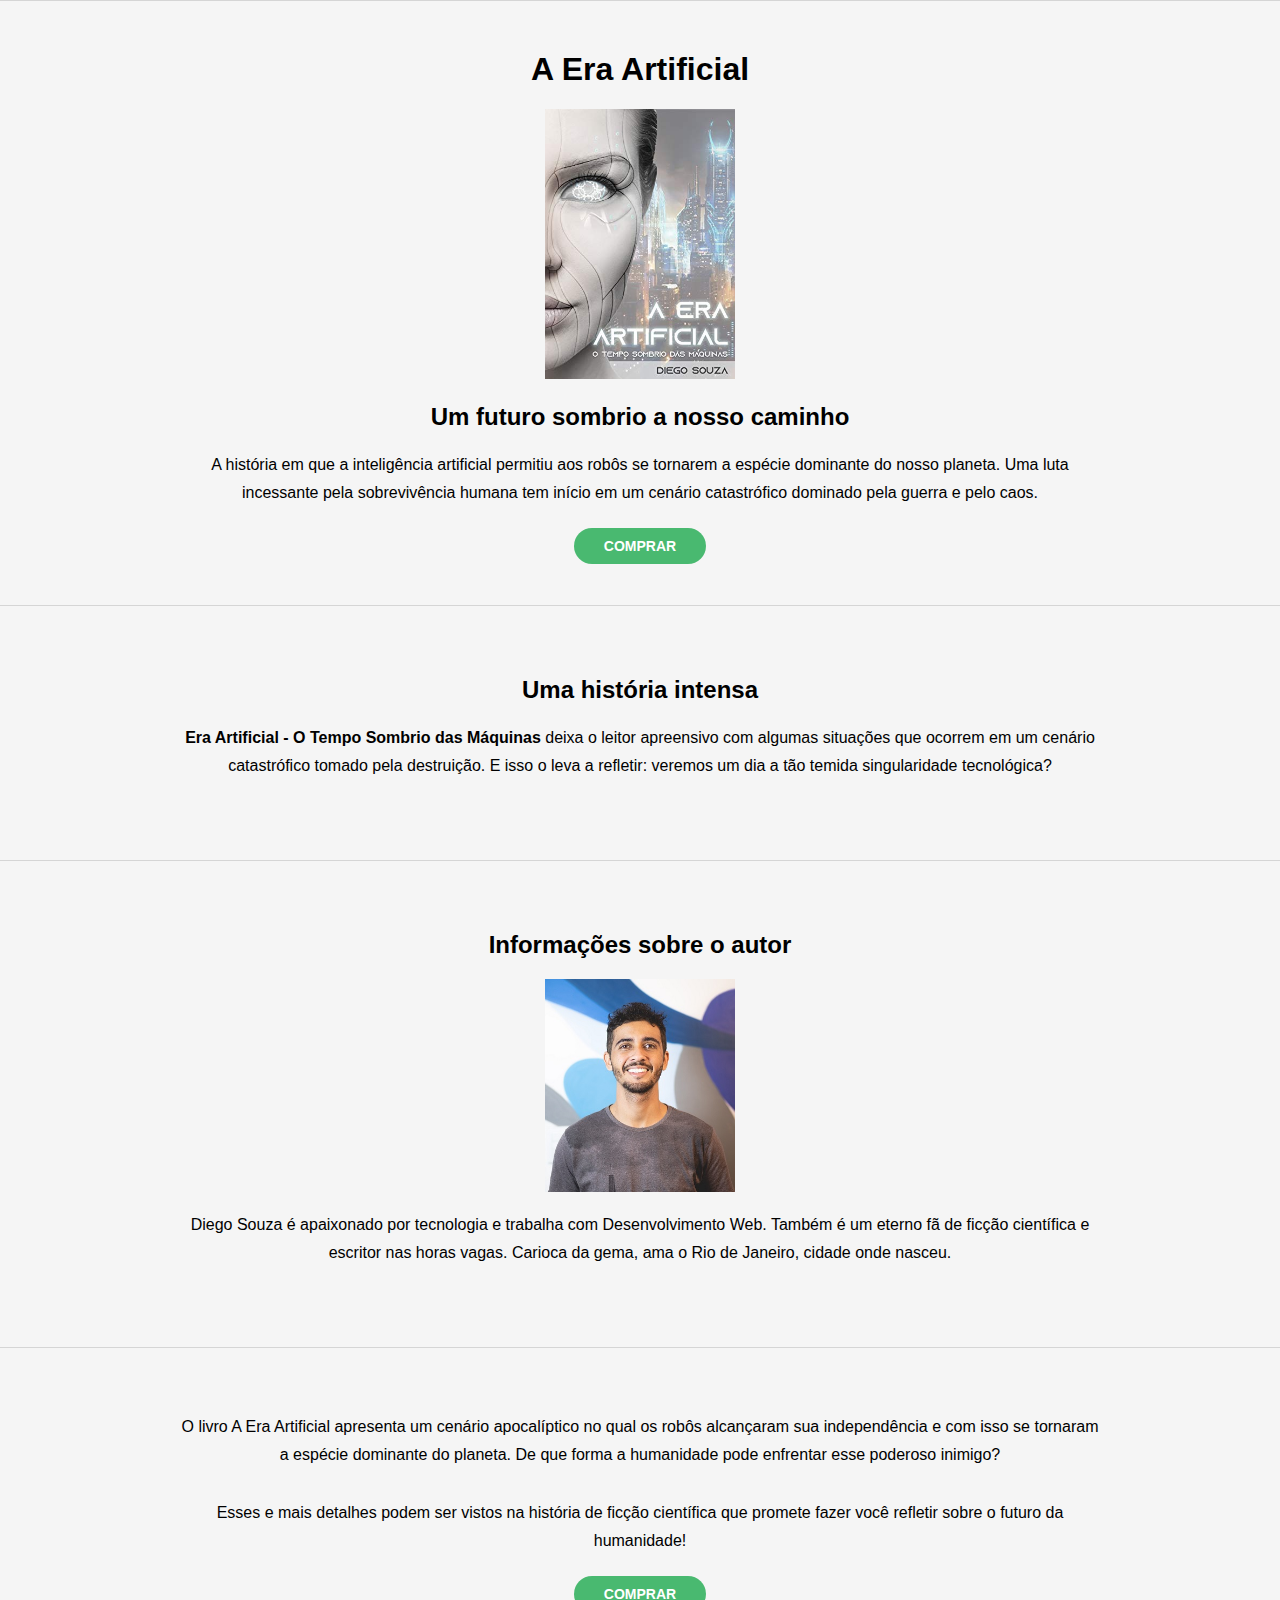
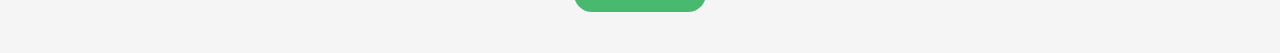
<file: a-era-artificial/index.html>
<!DOCTYPE html>
<html lang="en">
<head>
    <meta charset="UTF-8">
    <meta name="description" content="A guerra entre homens e robôs que mudou drasticamente a vida na Terra">
    <meta name="viewport" content="width=device-width, initial-scale=1.0">
    <link rel="stylesheet" href="css/style.css">
    <title>A era artificial</title>
</head>
<body>
    <div>
        <h1>A Era Artificial</h1>
        <img src="/a-era-artificial/img/capa-livro.jpg">
        <h2>Um futuro sombrio a nosso caminho</h2>
        
        <p>A história em que a inteligência artificial permitiu aos robôs se tornarem a espécie dominante do nosso planeta. Uma luta incessante pela sobrevivência humana tem início em um cenário catastrófico dominado pela guerra e pelo caos.</p> 
        <a href="https://amzn.to/3bXy1g9 ">COMPRAR</a>
    </div>

    <div>
        <h2>Uma história intensa</h2>
        <p><span>Era Artificial - O Tempo Sombrio das Máquinas</span> deixa o leitor apreensivo com algumas situações que ocorrem em um cenário catastrófico tomado pela destruição. E isso o leva a refletir: veremos um dia a tão temida singularidade tecnológica?</p>
    </div>

    <div>
        <h2>Informações sobre o autor</h2>
        <img class="img-2" src="img/autor.jpg">
        <p>Diego Souza é apaixonado por tecnologia e trabalha com Desenvolvimento Web. Também é um eterno fã de ficção científica e escritor nas horas vagas. Carioca da gema, ama o Rio de Janeiro, cidade onde nasceu.</p>
    </div>

    <div>
        <p>O livro A Era Artificial apresenta um cenário apocalíptico no qual os robôs alcançaram sua independência e com isso se tornaram a espécie dominante do planeta. De que forma a humanidade pode enfrentar esse poderoso inimigo?</p>

        <p>Esses e mais detalhes podem ser vistos na história de ficção científica que promete fazer você refletir sobre o futuro da humanidade!</p>

        <a href="https://amzn.to/3bXy1g9">COMPRAR</a>

    </div>
</body>
</html>
</file>
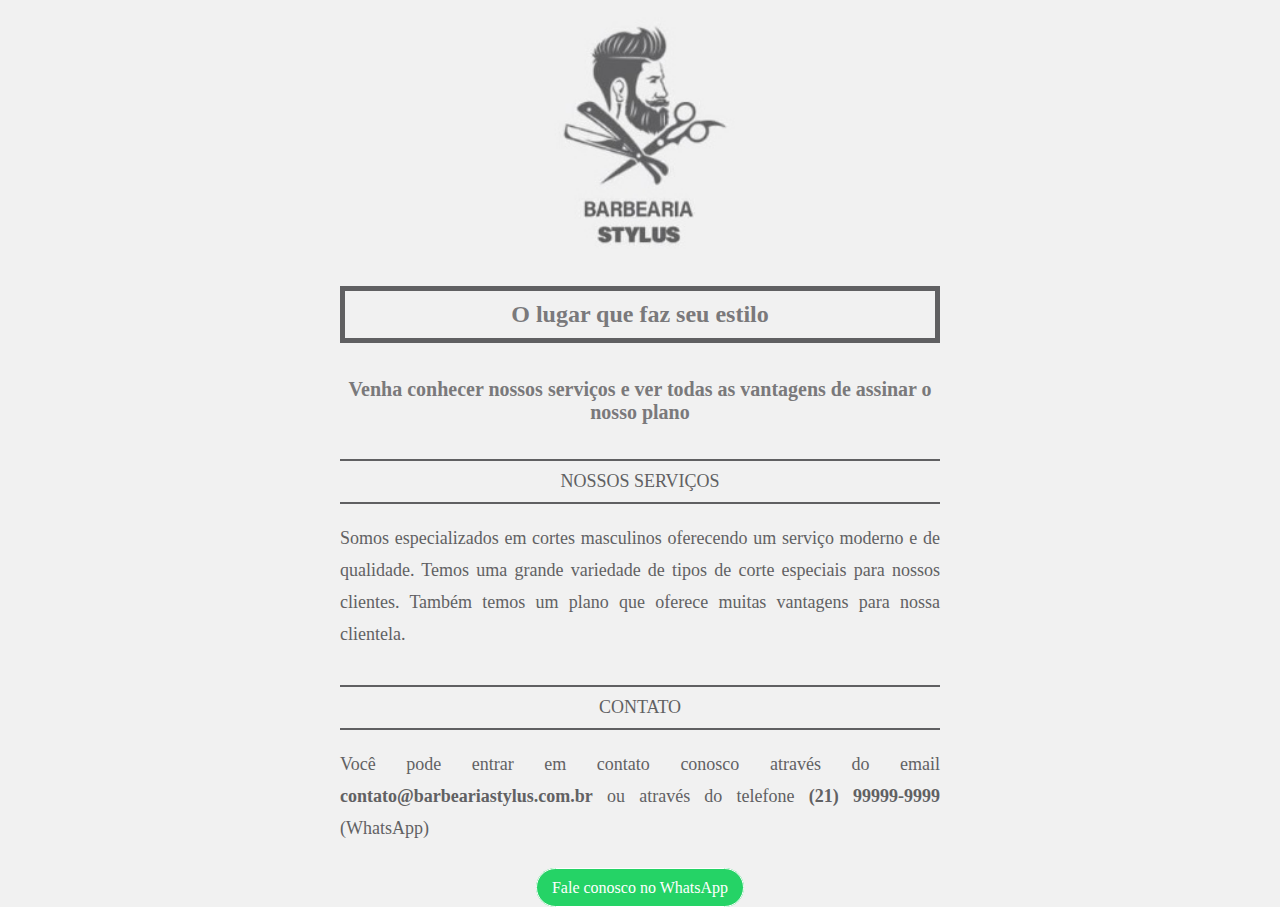
<file: barbearia-stylus/index.html>
<!DOCTYPE html>
<html lang="pt-BR">
<head>
    <meta charset="UTF-8">
    <title>Barbearia Stylus</title>
    <link rel="stylesheet" href="style.css">
</head>
<body>
    <div>
        <img src="img/logotipo.jpg">
        <h1>O lugar que faz seu estilo</h1>
        
        <h2>Venha conhecer nossos serviços e ver todas as vantagens de assinar o nosso plano</h2>
    </div>
    <div>
        <h3>NOSSOS SERVIÇOS</h3>
        <p>Somos especializados em cortes masculinos oferecendo um serviço moderno e de qualidade. Temos uma grande variedade de tipos de corte especiais para nossos clientes. Também temos um plano que oferece muitas vantagens para nossa clientela.</p>
    </div>
    <div>
        <h3>CONTATO</h3>
        <p> Você pode entrar em contato conosco através do email <span>contato@barbeariastylus.com.br</span> ou através do telefone <span>(21) 99999-9999</span> (WhatsApp)</p>
        
        <a href="https://api.whatsapp.com/send?phone=999999999&text=Send20%a20%quote">Fale conosco no WhatsApp</a>
    </div>
</body>
</html>
</file>
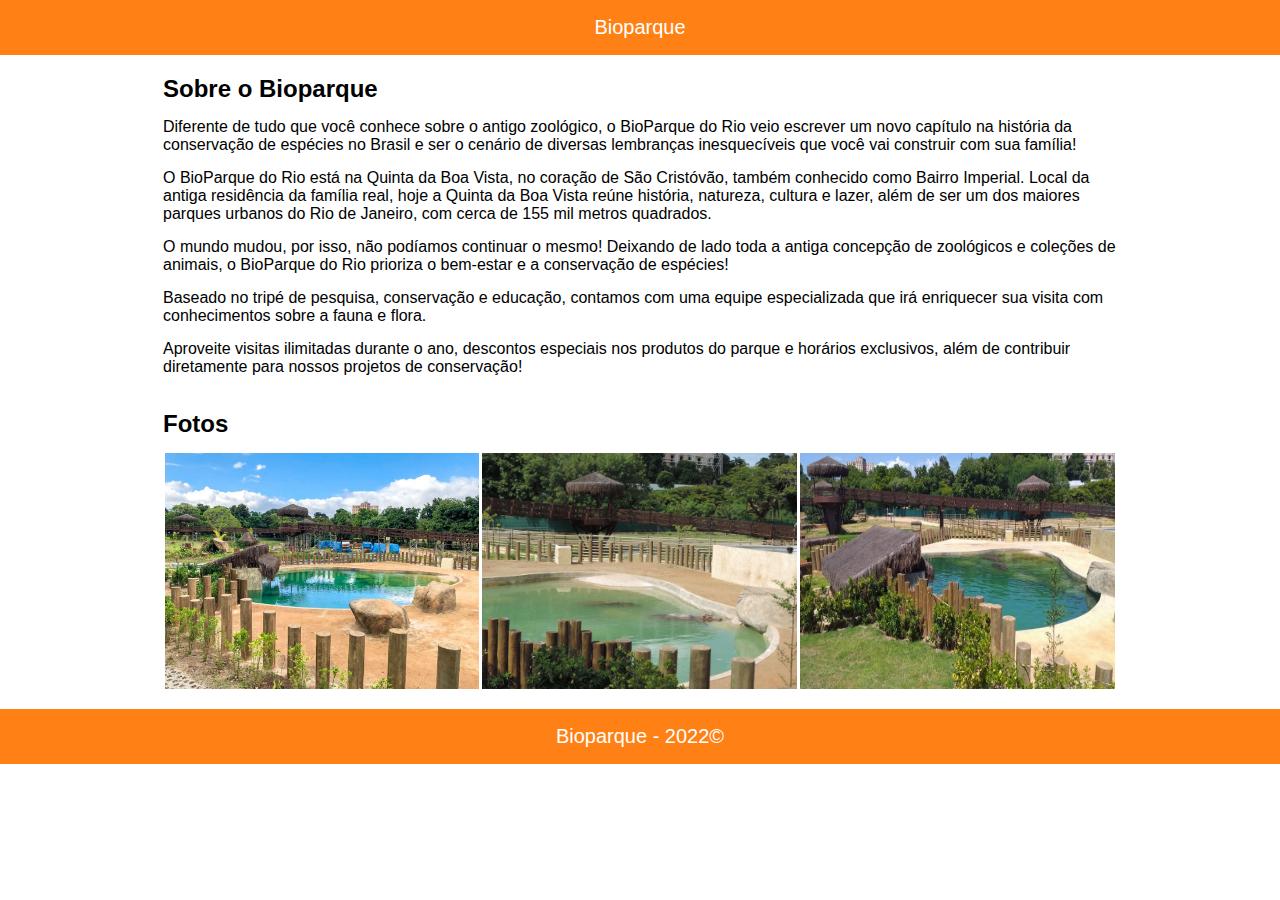
<file: bioparque/index.html>
<!DOCTYPE html>
<html lang="pt-BR">
<head>
    <meta charset="UTF-8">
    <meta name="viewport" content="width=device-width, initial-scale=1.0">
    <title>Bioparque</title>
    <link rel="stylesheet" href="css/estilo.css">
</head>
<body>
    <div class="topo">
        <span>Bioparque</span>
    </div>
    <div class="limita-largura">
        <div class="area apresentacao">
            
            <h2>Sobre o Bioparque</h2>

            <p>
                Diferente de tudo que você conhece sobre o antigo zoológico, o BioParque do Rio veio escrever um novo capítulo na história da conservação de espécies no Brasil e ser o cenário de diversas lembranças inesquecíveis que você vai construir com sua família!
            </p>

            <p>
                O BioParque do Rio está na Quinta da Boa Vista, no coração de São Cristóvão, também conhecido como Bairro Imperial. Local da antiga residência da família real, hoje a Quinta da Boa Vista reúne história, natureza, cultura e lazer, além de ser um dos maiores parques urbanos do Rio de Janeiro, com cerca de 155 mil metros quadrados.
            </p>

            <p>
                O mundo mudou, por isso, não podíamos continuar o mesmo! Deixando de lado toda a antiga concepção de zoológicos e coleções de animais, o BioParque do Rio prioriza o bem-estar e a conservação de espécies!
            </p>

            <p>
                Baseado no tripé de pesquisa, conservação e educação, contamos com uma equipe especializada que irá enriquecer sua visita com conhecimentos sobre a fauna e flora.
            </p>

            <p>
                Aproveite visitas ilimitadas durante o ano, descontos especiais nos produtos do parque e horários exclusivos, além de contribuir diretamente para nossos projetos de conservação!
            </p>

            <p>
                Você conhece os Animáximos? Eva e seus cinco amigos: Jack, Beca, Leo, Tom e Cati embarcam em aventuras radicais contra os vilões do meio ambiente em conteúdos que prometem muita diversão e aprendizado para a turminha.
            </p>

            <p>
                Bem-vindo a um novo conceito de zoológico. Diferente de tudo que você conhece sobre o antigo zoológico, o BioParque do Rio veio escrever um novo capítulo na história da conservação de espécies no Brasil e ser o cenário de diversas lembranças inesquecíveis que você vai construir com sua família!
            </p>
        </div>
        <div class="area galeria">
            <h2>Fotos</h2>
            
            <div class="area-tres-imagens">
                <img src="img/1.jpg">
                <img src="img/2.jpg">
                <img src="img/3.jpg">
                <img src="img/4.jpg">
                <img src="img/5.jpg">
            </div>
        </div>
    </div>
    <div class="rodape">
        <p>Bioparque - 2022&copy;</p>
    </div>
</body>
</html>
</file>
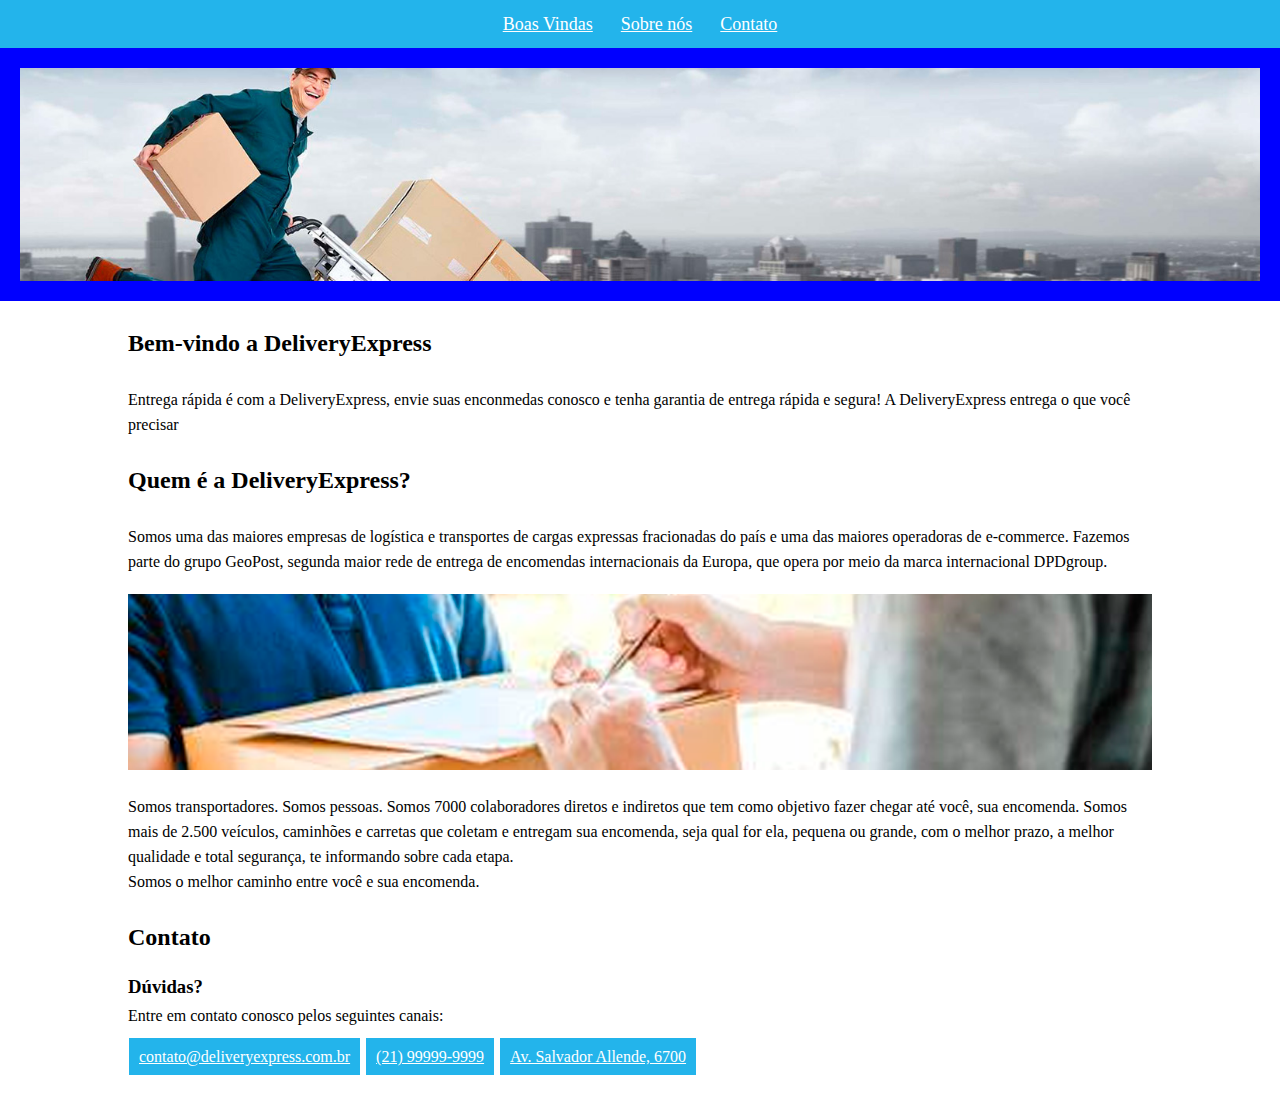
<file: delivery-express/index.html>
<!DOCTYPE html>
<html lang="pt-BR">
<head>
    <meta charset="UTF-8">
    <meta name="viewport" content="width=device-width, initial-scale=1.0">
    <title>Document</title>
    <link rel="stylesheet" href="style/style.css">
</head>
<body>
    <header class="topo">
        <ul class="links">
            <li><a href="#boasvindas">Boas Vindas</a></li>
            <li><a href="#sobre">Sobre nós</a></li>
            <li><a href="#contato">Contato</a></li>
        </ul>
    </header> 
    <img src="assets/home.jpg" class="imagem-topo"> 
    <main class="conteudo">
        <div class="area" id="boasvindas">
            <h2>Bem-vindo a DeliveryExpress</h2>
            <p>Entrega rápida é com a DeliveryExpress, envie suas enconmedas conosco e tenha garantia de entrega rápida e segura! A DeliveryExpress entrega o que você precisar</p>
        </div>
        <div class="area" id="sobre">
            <h2>Quem é a DeliveryExpress?</h2>
            <p>Somos uma das maiores empresas de logística e transportes de cargas expressas fracionadas do país e uma das maiores operadoras de e-commerce. Fazemos parte do grupo GeoPost, segunda maior rede de entrega de encomendas internacionais da Europa, que opera por meio da marca internacional DPDgroup.</p>
            <img src="assets/1.png" class="imagem-sobre" alt="">
            <p>Somos transportadores. Somos pessoas. Somos 7000 colaboradores diretos e indiretos que tem como objetivo fazer chegar até você, sua encomenda. Somos mais de 2.500 veículos, caminhões e carretas que coletam e entregam sua encomenda, seja qual for ela, pequena ou grande, com o melhor prazo, a melhor qualidade e total segurança, te informando sobre cada etapa.<br> Somos o melhor caminho entre você e sua encomenda.</p>
        </div>
        <div class="area" id="contato">
            <h2>Contato</h2>
            <h3>Dúvidas?</h3>
            <p>Entre em contato conosco pelos seguintes canais:</p>
            <ul>
                <li>
                    <a href="mailto: contato@deliveryexpress.com.br">contato@deliveryexpress.com.br</a>
                </li>
                <li>
                    <a href="tel:+5521999999999">(21) 99999-9999</a>
                </li>
                <li>
                    <a href="https://www.google.com/maps/place/Transcommerce+%2FJadLog+servi%C3%A7o+de+entregas+r%C3%A1pidas/@-22.8914995,-43.6054397,11z/data=!4m9!1m2!2m1!1sjadlog!3m5!1s0x9bdce63e40dcd9:0x52cd0b9ce71973a2!8m2!3d-23.0053998!4d-43.4365075!15sCgZqYWRsb2ciA4gBAVoIIgZqYWRsb2eSAR10cmFuc3BvcnRhdGlvbl9lc2NvcnRfc2VydmljZQ">Av. Salvador Allende, 6700</a>
                </li>
            </ul>
        </div>
    </main>
</body>
</html>
</file>
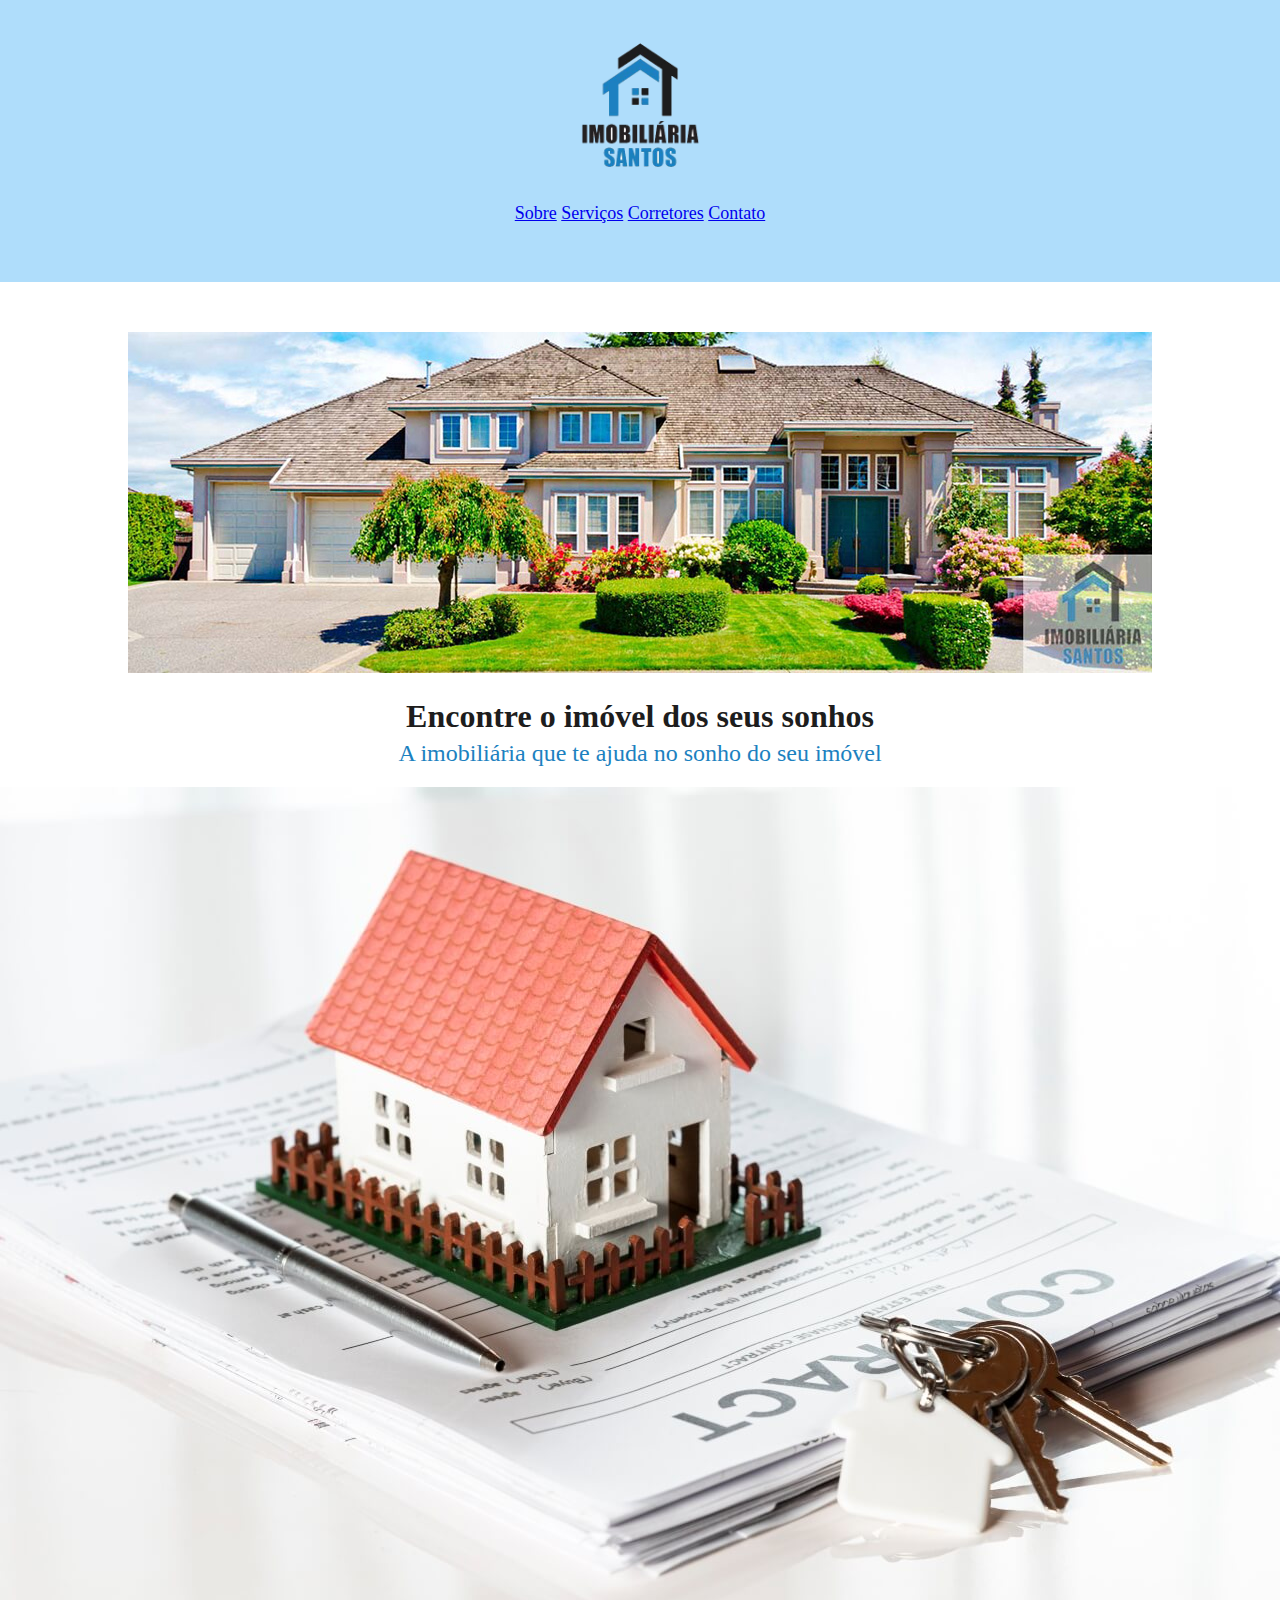
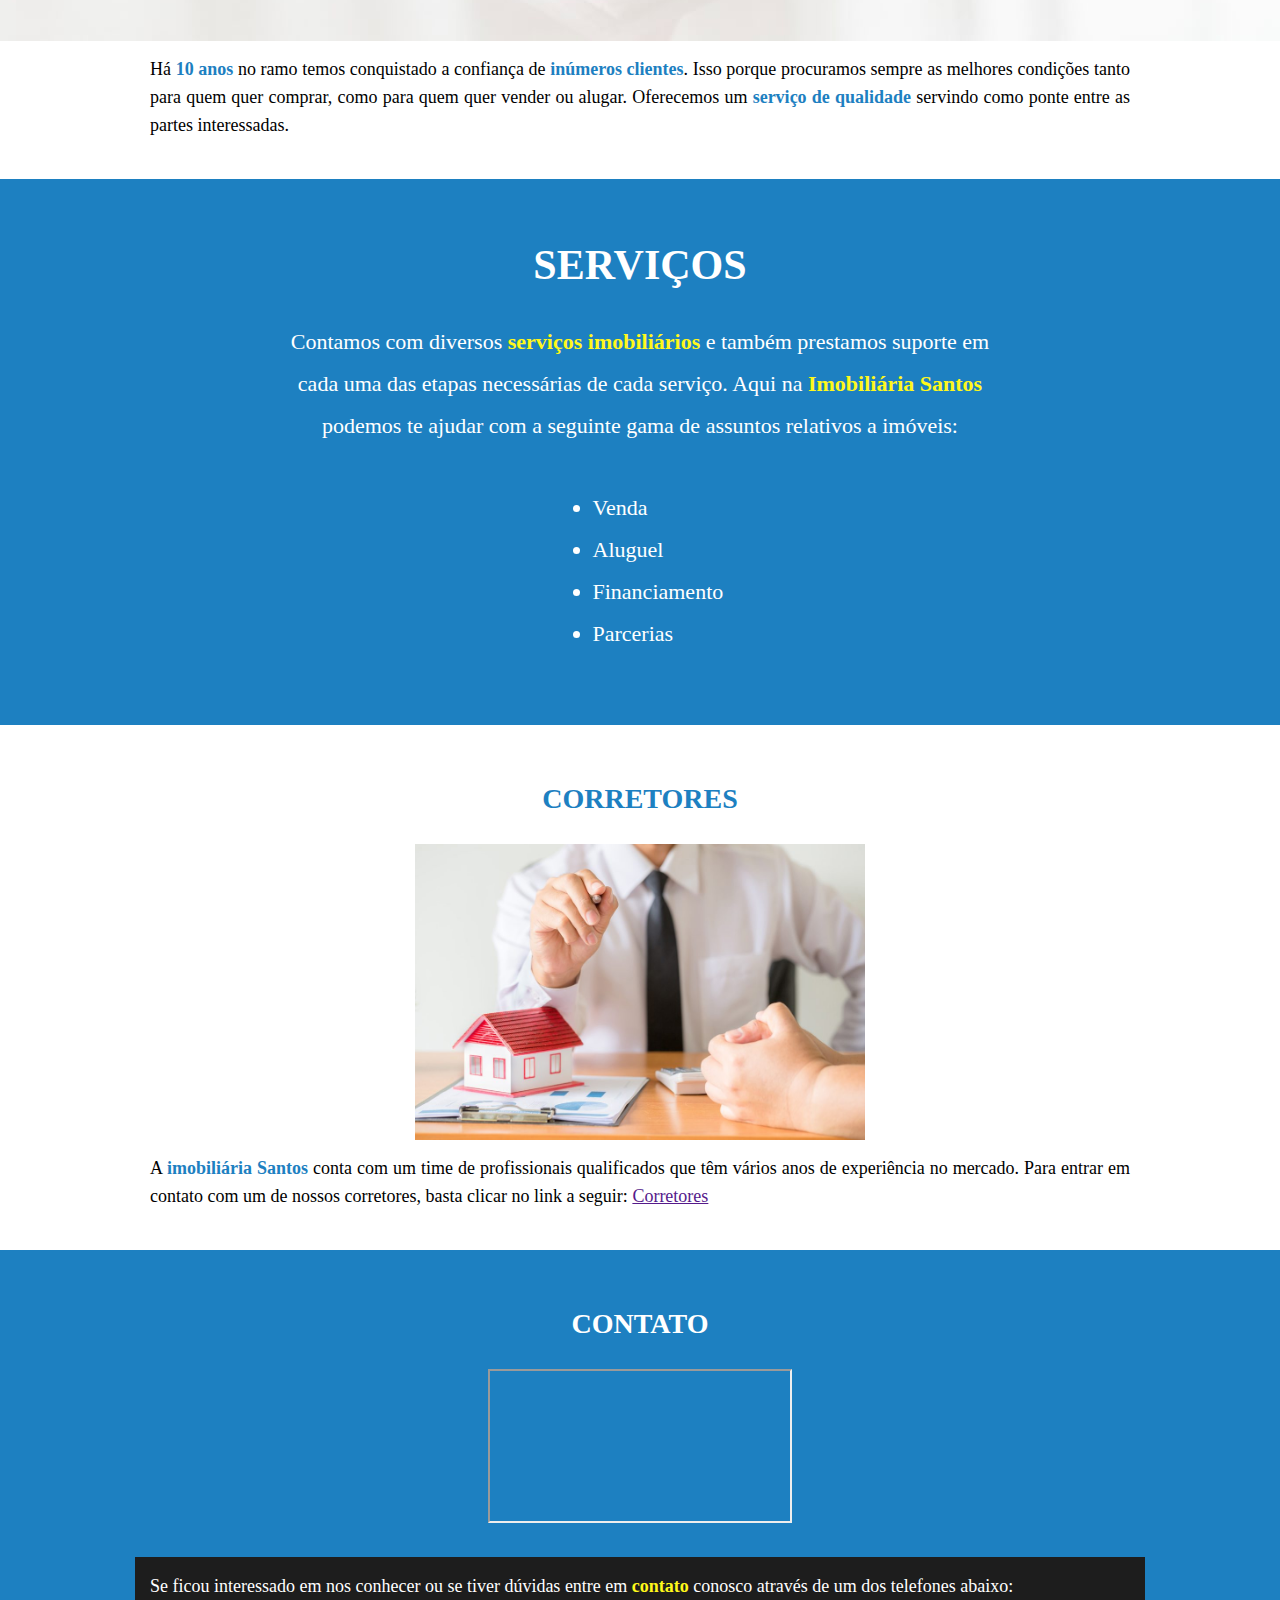
<file: imobiliaria/index.html>
<!DOCTYPE html>
<html lang="en">
<head>
    <meta charset="UTF-8">
    <meta name="description" content="Encontre o imóvel dos seus sonhos">
    <meta name="viewport" content="width=device-width, initial-scale=1.0">
    <link rel="stylesheet" href="css/style.css">
    <title>Imobiliária Santos</title>
</head>
<body>
    
    <div class="secao-1">  
        <img class="img-secao-1" src="img/logo.png" alt="Logo da corretora">  
        <p class="paragrafo-top">   
            <a class="link-top" href="#sobre">Sobre</a>
            <a class="link-top" href="#servicos">Serviços</a>
            <a class="link-top" href="#corretores">Corretores</a>
            <a class="link-top" href="#contato">Contato</a>
        </p>
    </div>

    
    <div id="sobre" class="secao-2">
        <img src="img/banner.jpg" alt="banner da corretora">
        <h1 class="titulo-secao-2">Encontre o imóvel dos seus sonhos</h1>
        <h2 class="sub-secao-2">A imobiliária que te ajuda no sonho do seu imóvel</h2>
        <img calss= "img-secao-2" src="img/imovel-assinatura.jpg" alt="Imagem da casa e contrato">
        <p>Há <span class="texto-azul">10 anos</span> no ramo temos conquistado a confiança de <span class="texto-azul">inúmeros clientes</span>. Isso porque procuramos sempre as melhores condições tanto para quem quer comprar, como para quem quer vender ou alugar. Oferecemos um <span class="texto-azul">serviço de qualidade</span> servindo como ponte entre as partes interessadas.</p>
    </div>

    <div id="servicos" class="secao-3">
        <h2 class="sub-secao-3">SERVIÇOS</h2>
        <p class="paragrafo-secao-3">Contamos com diversos <span class="texto-amarelo">serviços imobiliários</span> e também prestamos suporte em cada uma das etapas necessárias de cada serviço. Aqui na <span class="texto-amarelo">Imobiliária Santos</span> podemos te ajudar com a seguinte gama de assuntos relativos a imóveis:</p>
        <ul class="lista-secao-3">
            <li>Venda</li>
            <li>Aluguel</li>
            <li>Financiamento</li>
            <li>Parcerias</li>
        </ul>
    </div>

    <div id="corretores" class="secao-4">
        <h2 class="sub-secao-4">CORRETORES</h2>
        <img class="img-secao-4" src="img/corretores.jpg" alt="Imagem de um corretor de imoveis">
        <p class=".paragrafo-secao-4">A <span class="texto-azul">imobiliária Santos</span> conta com um time de profissionais qualificados que têm vários anos de experiência no mercado. Para entrar em contato com um de nossos corretores, basta clicar no link a seguir: <a href="">Corretores</a></p>
    </div>

    <div id="contato" class="secao-5">
        <h2 class="sub-secao-5">CONTATO</h2>
        <iframe src="https://www.google.com/maps/embed?pb=!1m18!1m12!1m3!1d7346.254844548052!2d-43.364712467659004!3d-22.98234139602229!2m3!1f0!2f0!3f0!3m2!1i1024!2i768!4f13.1!3m3!1m2!1s0x9bda2ed54ec2e1%3A0x4431d262cad1d163!2sAv.%20Ayrton%20Senna%2C%203000%20-%20Barra%20da%20Tijuca%2C%20Rio%20de%20Janeiro%20-%20RJ%2C%2022775-904!5e0!3m2!1spt-BR!2sbr!4v1642532754862!5m2!1spt-BR!2sbr" width= " " height=" " tittle=" "></iframe>
        <p class="paragrafo-secao-5">Se ficou interessado em nos conhecer ou se tiver dúvidas entre em <span class="texto-amarelo">contato</span> conosco através de um dos telefones abaixo:</p>
    </div>


</body>
</html>
</file>
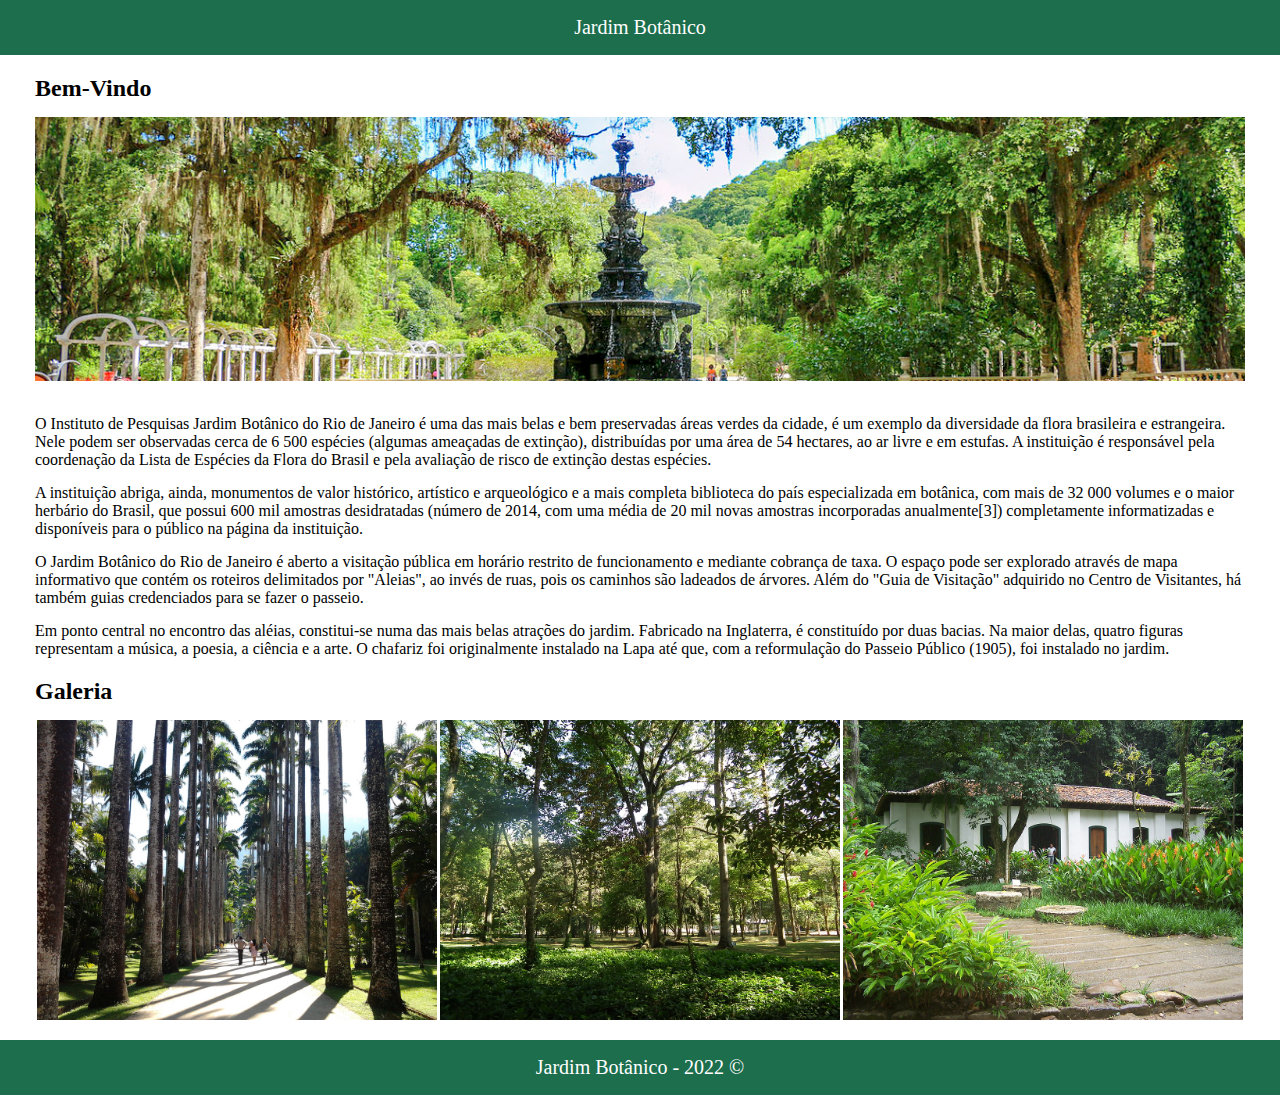
<file: jardim-botanico/index.html>
<!DOCTYPE html>
<html lang="pt-BR">
<head>
    <meta charset="UTF-8">
    <meta name="viewport" content="width=device-width, initial-scale=1.0">
    <title>Jardim Botânico</title>
    <link rel="stylesheet" href="css/style.css">

</head>
<body>
    <div class="topo">
        <span>Jardim Botânico</span>
    </div>
    <div class="limita-largura">
        <div class="area apresentacao">
            <h2>Bem-Vindo</h2>
            <img src="img/head.jpg" alt="Imagem da fonte do jardim botânico">
            <p>
                O Instituto de Pesquisas Jardim Botânico do Rio de Janeiro é uma das mais belas e bem preservadas áreas verdes da cidade, é um exemplo da diversidade da flora brasileira e estrangeira. Nele podem ser observadas cerca de 6 500 espécies (algumas ameaçadas de extinção), distribuídas por uma área de 54 hectares, ao ar livre e em estufas. A instituição é responsável pela coordenação da Lista de Espécies da Flora do Brasil e pela avaliação de risco de extinção destas espécies.
            </p>

            <p>
                A instituição abriga, ainda, monumentos de valor histórico, artístico e arqueológico e a mais completa biblioteca do país especializada em botânica, com mais de 32 000 volumes e o maior herbário do Brasil, que possui 600 mil amostras desidratadas (número de 2014, com uma média de 20 mil novas amostras incorporadas anualmente[3]) completamente informatizadas e disponíveis para o público na página da instituição.
            </p>

            <p>
                O Jardim Botânico do Rio de Janeiro é aberto a visitação pública em horário restrito de funcionamento e mediante cobrança de taxa. O espaço pode ser explorado através de mapa informativo que contém os roteiros delimitados por "Aleias", ao invés de ruas, pois os caminhos são ladeados de árvores. Além do "Guia de Visitação" adquirido no Centro de Visitantes, há também guias credenciados para se fazer o passeio. 
            </p>

            <p>
                Em ponto central no encontro das aléias, constitui-se numa das mais belas atrações do jardim. Fabricado na Inglaterra, é constituído por duas bacias. Na maior delas, quatro figuras representam a música, a poesia, a ciência e a arte. O chafariz foi originalmente instalado na Lapa até que, com a reformulação do Passeio Público (1905), foi instalado no jardim. 
            </p>
        </div>
    </div>    
    <div class="area galeria">
        <h2>Galeria</h2>

        <div class="area-tres-imagens">
            <img src="img/1.jpg" alt="imagem de coqueiros">
            <img src="img/2.jpg" alt="imagem de arvores">
            <img src="img/3.jpg" alt="imagem de uma casa com jardim">
        </div>
    </div>
    <div class="rodape">
        <span>Jardim Botânico - 2022 &copy;</span>
    </div>

</body>
</html>
</file>
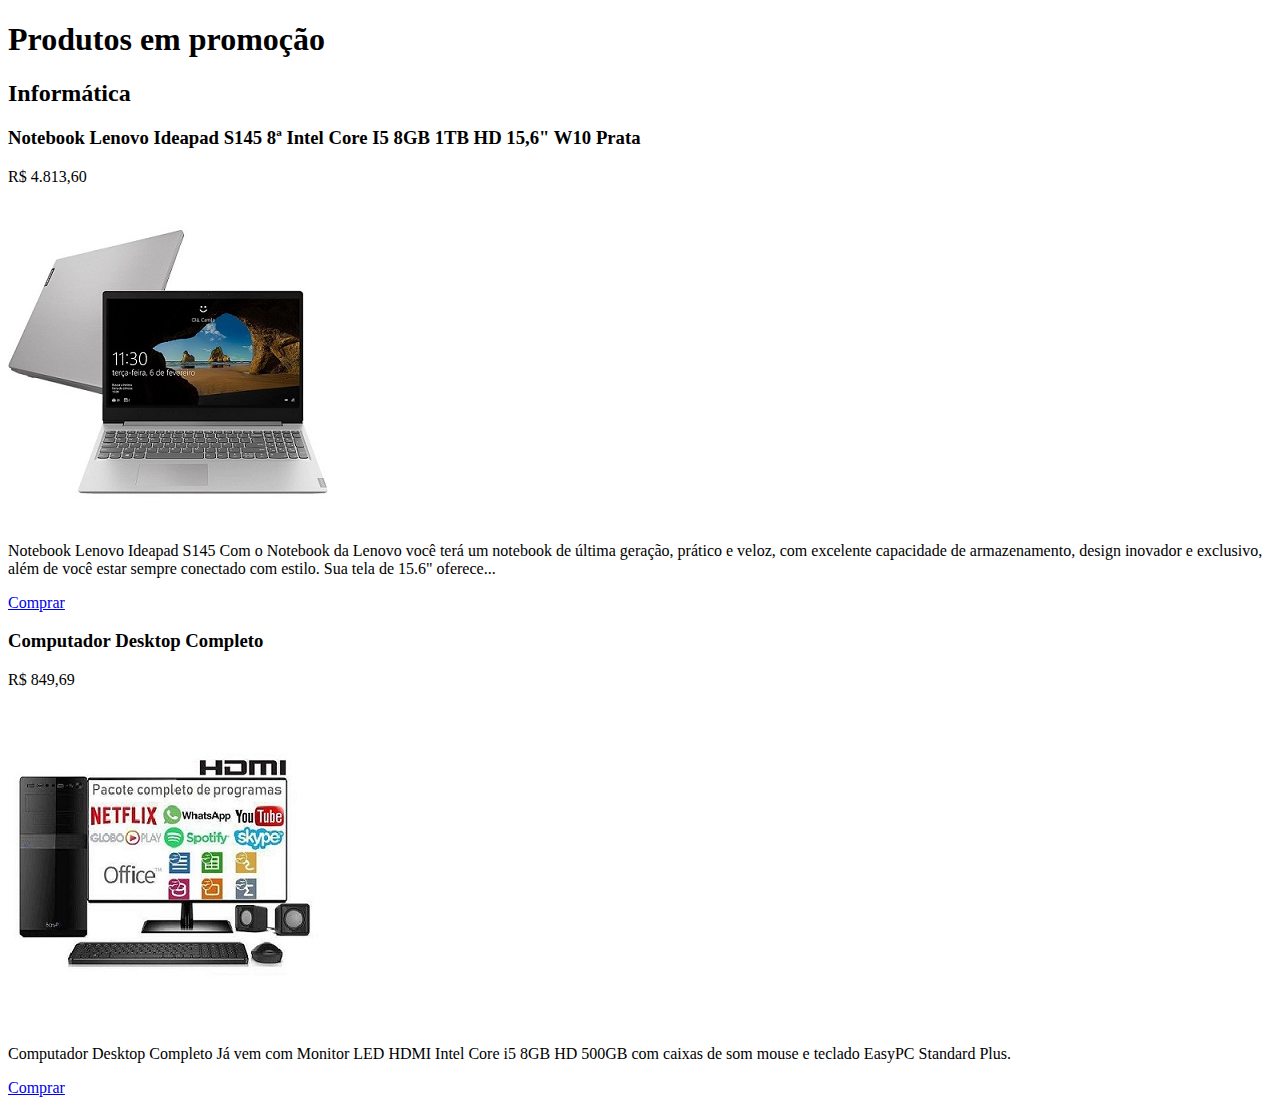
<file: loja-virtual/index.html>
<!DOCTYPE html>
<html lang="pt-BR">
<head>
    <meta charset="UTF-8">
    <meta http-equiv="X-UA-Compatible" content="IE=edge">
    <meta name="viewport" content="width=device-width, initial-scale=1.0">
    <title>Loja virtual</title>
</head>
<body>
    <h1>Produtos em promoção</h1>    
    <h2>Informática</h2>

    <div id="">
        <h3>Notebook Lenovo Ideapad S145 8ª Intel Core I5 8GB 1TB HD 15,6" W10 Prata</h3>
        <p>R$ 4.813,60</p>

        <img src="computador.jpg" alt="Notebook Lenovo Ideapad S145" title="Notebook Lenovo">

        <p>
            Notebook Lenovo Ideapad S145
            Com o Notebook da Lenovo você terá um notebook de última geração, prático e veloz, com excelente capacidade de armazenamento, design inovador e exclusivo, além de você estar sempre conectado com estilo. Sua tela de 15.6" oferece...
        </p>    
        <a href="https://produto.mercadolivre.com.br/MLB-3250466497-notebook-lenovo-ideapad-s145-8-intel-core-i5-8gb-1tb-promo-_JM#position=4&search_layout=stack&type=item&tracking_id=215a45e7-2b30-4118-8fdf-461ed59f90d6" target="_blank">Comprar</a>
    </div>
    
    <div id="">
        <h3>Computador Desktop Completo</h3> 
        <p>R$ 849,69</p>

        <img src="desktop.jpg" alt="Computador Desktop Completo" title="Computador desktop">

        <p>
            Computador Desktop Completo
            Já vem com Monitor LED HDMI Intel Core i5 8GB HD 500GB com caixas de som mouse e teclado EasyPC Standard Plus.
        </p>            
        <a href="https://produto.mercadolivre.com.br/MLB-1986322829-pc-computador-cpu-intel-core-i5-ssd-240gb-8gb-memoria-ram-_JM#position=18&search_layout=grid&type=item&tracking_id=7a621405-85f9-4184-8eff-b7276394cb8c" target="_blank">Comprar</a>
    </div>
</body>
</html>
</file>
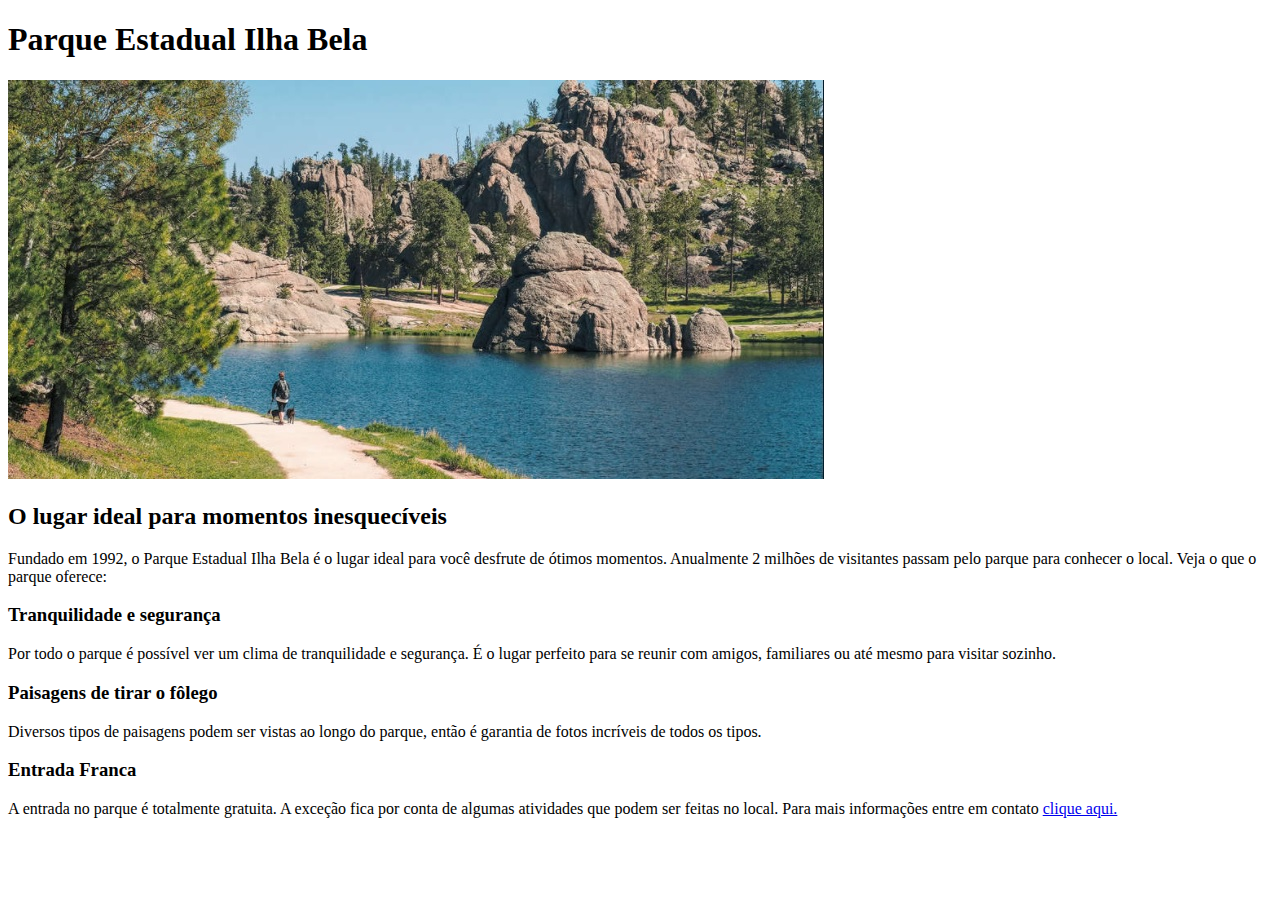
<file: parque-ilha-bela/index.html>
<!DOCTYPE html>
<html lang="pt-BR">
<head>
    <meta charset="UTF-8">
    <meta name="viewport" content="width=device-width, initial-scale=1.0">
    <title>Parque Estadual Ilha Bela</title>
</head>
<body>
    <h1>Parque Estadual Ilha Bela</h1>
    <img src="img/parque-ilha-bela.jpg">

    <h2>O lugar ideal para momentos inesquecíveis</h2>
    <p>Fundado em 1992, o Parque Estadual Ilha Bela é o lugar ideal para você desfrute de ótimos momentos. Anualmente 2 milhões de visitantes passam pelo parque para conhecer o local. Veja o que o parque oferece:</p>

    <h3>Tranquilidade e segurança</h3>
    <p>Por todo o parque é possível ver um clima de tranquilidade e segurança. É o lugar perfeito para se reunir com amigos, familiares ou até mesmo para visitar sozinho.</p>

    <h3>Paisagens de tirar o fôlego</h3>
    <p>Diversos tipos de paisagens podem ser vistas ao longo do parque, então é garantia de fotos incríveis de todos os tipos.</p>


    <h3>Entrada Franca</h3>
    <p>A entrada no parque é totalmente gratuita. A exceção fica por conta de algumas atividades que podem ser feitas no local. Para mais informações entre em contato <a href="www.google.com.br">clique aqui.</a></p>
</body>
</html>
</file>
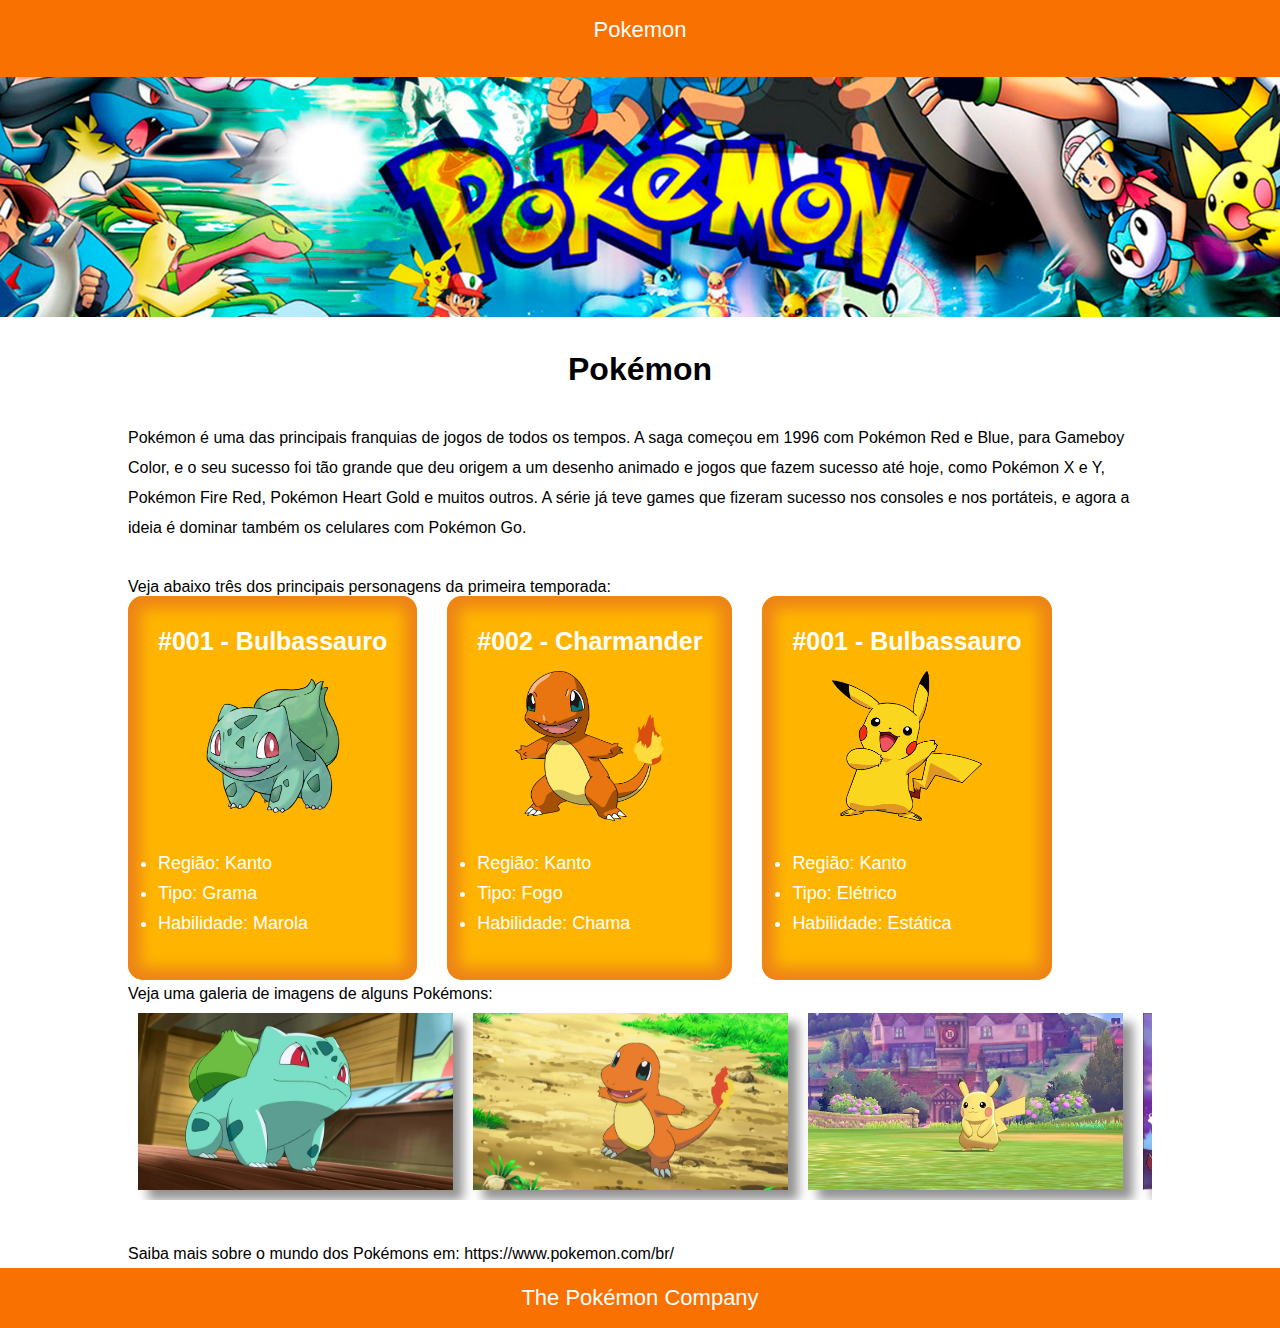
<file: pokemon/index.html>
<!DOCTYPE html>
<html lang="pt-BR">
<head>
    <meta charset="UTF-8">
    <meta name="viewport" content="width=device-width, initial-scale=1.0">
    <title>Document</title>
    <link rel="stylesheet" href="style/style.css">
</head>
<body>
    <header class="topo">
        <span>Pokemon</span>
    </header>
    <img src="assets/capa.png" class="image-capa" alt="">

    <main class="conteudo">
        <section class="conteudo-secao1">
            <h1>Pokémon</h1>
            <p>Pokémon é uma das principais franquias de jogos de todos os tempos. A saga começou em 1996 com Pokémon Red e Blue, para Gameboy Color, e o seu sucesso foi tão grande que deu origem a um desenho animado e jogos que fazem sucesso até hoje, como Pokémon X e Y, Pokémon Fire Red, Pokémon Heart Gold e muitos outros. A série já teve games que fizeram sucesso nos consoles e nos portáteis, e agora a ideia é dominar também os celulares com Pokémon Go.</p>
        </section>

        <p>Veja abaixo três dos principais personagens da primeira temporada:</p>
        <section class="conteudo-secao2">
            
            <div class="conteudo-secao2-card">
                <h2>#001 - Bulbassauro</h2>
                <img src="assets/Bulbasaur.png" alt="">
                <div class="conteudo-secao2-card-info">
                    <ul>
                        <li>Região: Kanto</li>
                        <li>Tipo: Grama</li>
                        <li>Habilidade: Marola</li>
                    </ul>
                </div>
            </div>

            <div class="conteudo-secao2-card">
                <h2>#002 - Charmander</h2>
                <img src="assets/Charmander.png" alt="">
                <div class="conteudo-secao2-card-info">
                    <ul>
                        <li>Região: Kanto</li>
                        <li>Tipo: Fogo</li>
                        <li>Habilidade: Chama</li>
                    </ul>
                </div>
            </div>

            <div class="conteudo-secao2-card">
                <h2>#001 - Bulbassauro</h2>
                <img src="assets/pikachu.png" alt="">
                <div class="conteudo-secao2-card-info">
                    <ul>
                        <li>Região: Kanto</li>
                        <li>Tipo: Elétrico</li>
                        <li>Habilidade: Estática</li>
                    </ul>
                </div>
            </div>
        </section>

        <p>Veja uma galeria de imagens de alguns Pokémons:</p>
        <section class="conteudo-imagem">
            <img src="assets/bulbassaur-image.jpg" alt="">
            <img src="assets/charmander-image.png" alt="">
            <img src="assets/pikachu-image.jpg" alt="">
            <img src="assets/emerald-image.jpg" alt="">
            <img src="assets/arceus-image.jpg" alt="">
            <img src="assets/piplup-image.jpg" alt="">
        </section>

        <div class="links">
            <p >Saiba mais sobre o mundo dos Pokémons em: <a href="https://www.pokemon.com/br/"></a>https://www.pokemon.com/br/</p>
        </div>
    </main>
    <footer class="rodape">
        <span>The Pokémon Company</span>
    </footer>
</body>
</html>
</file>
<file: a-era-artificial/css/style.css>
body {
    margin: 0;
}

div {
    text-align: center;
    border-top: 1px solid #d5d5d5;
    padding: 50px;
    background-color: #f5f5f5;
}

h1 {
    font-family: 'Tahoma', sans-serif;
    text-align: center;
    margin-top: 0;
}

h2 {
    font-family: 'Tahoma', sans-serif;
    text-align: center;
}

h3 {
    font-family: 'Tahoma', sans-serif;
    text-align: center;
}

p {
    font-family: 'Tahoma', sans-serif;
    text-align: center;
    line-height: 28px;
    margin: 15px auto 30px auto;
    width: 930px;
}

span {
    font-family: 'Tahoma', sans-serif;
    font-weight: bold;
}

img {
    width: 190px;
}

a {
    font-family: 'Tahoma', sans-serif;
    font-size: 14px;
    font-weight: bold;
    text-decoration: none;
    background-color: #49b970;
    color: #ffffff;
    padding: 10px 30px;
    border-radius: 25px;
}
</file>
<file: barbearia-stylus/style.css>
body {
    background-color: #f1f1f1
}

div {
    text-align: center;
    margin: 0 auto;
    width: 600px;  
}

img {
    width: 190px;
}

h1 {
    font-size: 24px;
    font-family: verdana;
    color: #7a797b;
    padding: 10px;
    border: 5px solid #606062
}

h2 {
    font-size: 20px;
    font-family: verdana;
    color: #7a797b;
    margin-top: 35px;
    margin-bottom: 35px;
}

h3 {
    font-size: 18px;
    font-family: verdana;
    font-weight: normal;
    color: #606062;
    padding: 10px 0;
    margin-top: 30px;
    border-top: 2px solid #606062;
    border-bottom: 2px solid #606062;
}

p {
    text-align: justify;
    font-size: 18px;
    font-family: verdana;
    color: #616163;
    line-height: 32px; 
    margin-bottom: 35px;
}

span {
    font-weight: bold;
}

a {
    font-size: 16px;
    font-family: verdana;
    border: 1px solid;
    text-decoration: none;
    border-radius: 25px;
    padding: 10px 15px;
    margin-top: 15px;
    background-color: #25D366;
    color: #ffffff;
}
</file>
<file: bioparque/css/estilo.css>
* {
    margin: 0;
    padding: 0;
}

.limita-largura {
    width: 100%;
    min-width: 320px;
    max-width: 1024px;
    margin: 0 auto;
}

.topo, .rodape {
    width: 100%;
    padding: 16px 0;
    text-align: center;
    background: #ff8014;
    color: #fff;
    font-size: 20px;
}

body {
    font-family: sans-serif;
}

.apresentacao {
    width: calc(100% - 70px);
    overflow-y: scroll;
    height: 315px;
}

.galeria{
    width: calc(100% - 70px);
}

.area {
    margin: 20px 35px;
}

.apresentacao img, .area p, .area-tres-imagens {
    width: 100%;
    margin: 15px 0;
}

.area-tres-imagens {
    display: flex;
    overflow-x: scroll;
}

.galeria img {
    width: calc((100% / 3) - 3px);
    margin: 0 1.5px;
}
</file>
<file: delivery-express/style/style.css>
* {
    margin: 0;
    padding: 0;
}

/* TOPO DA PÁGINA */

.topo {
    background-color: #23b4eb;
    text-align: center;
    height: 48px;
}

img {
    width: 100%;
}

/* LINKS */

.links {
    padding: 14px 0;
}

.links li {
    display: inline;
    padding: 0 12px;
}

.links li a {
    font-size: 18px;
    color: #fff;
}

.imagem-topo {
    width: 100%;
    padding: 20px;
    box-sizing: border-box;
    background-color: blue;
}

/* AREA */


.conteudo {
    width: 100%;
    max-width: 1024px;
    margin: 0 auto;
}

.area h2 {
    padding: 25px 0;
}

.area p {
    padding: 5px 0;
    line-height: 25px;
}

.area img {
    padding: 15px 0;
}

/*  CONTATO  */

.area li {
    display: inline;
    padding: 0 1px;
   
}

.area li a {
    background-color: #23b4eb;
    font-size: 16px;
    color: #fff;
    padding: 10px 10px;
}

.area ul {
    padding-top: 15px;
    padding-bottom: 45px;
}
</file>
<file: imobiliaria/css/style.css>
body {
    margin: 0;
    font-family: tahoma;
}

div {
    padding-top: 30px;
    padding-bottom: 30px;
    text-align: center;
}

p {
    margin: 10px auto;
    width: 980px;
    text-align: justify;
    font-size: 18px;
    line-height: 28px;
}

.secao-1 {
    background-color: #afddfb;
}

.secao-1 .img-secao-1 {
    width: 150px;
}

.paragrafo-top {
    text-align: center;
    margin-top: 15px;
    margin-bottom: 25px;
}

.link-topo {
    font-size: 18px;
    color: #1d1d1d;
    border-bottom: solid 2px #1d1d1d;
    text-decoration: none;
    margin: 0 10px;
}

.secao-2 {
    margin-top: 50px;
    padding-top: 0;
}

span {
    font-weight: bold;
}

.titulo-secao-2 {
    color: #1d1d1d;
    margin-bottom: 5px;
}

.sub-secao-2 {
    color: #1c81c0;
    margin-top: 0;
    font-weight: normal;
}

.img-secao-1 {
    width: 450px;
}

.texto-azul {
    color: #1d80c1;
}

.secao-3 {
    background-color: #1d80c1;
    color: #ffffff;
    font-size: 28px;
    line-height: 42px;
}

.paragrafo-secao-3 {
    color: #ffffff;
    line-height: 42px;
    font-size: 22px;
    text-align: center;
    width: 700px;
}

.texto-amarelo {
    color: #fff81b;
}

.lista-secao-3 {
    margin: 40px auto;
    width: 135px;
}

.lista-secao-3 li {
    color: #ffffff;
    line-height: 42px;
    text-align: left;
    font-size: 22px;
}

.sub-secao-4 {
    color: #1d80c1;
    font-size: 28px;
    line-height: 42px;
}

.img-secao-4 {
    width: 450px;
}

.paragrafo-secao-4 {
    line-height: 42px;
    font-size: 22px;
    text-align: center;
    width: 700px;
}

.secao-5 {
    background-color: #1d80c1;
}

.sub-secao-5 {
    color: #ffffff;
    font-size: 28px;
    line-height: 42px;
}

.paragrafo-secao-5 {
    color: #ffffff;
    background-color: #1d1d1d;
    padding: 15px;
    margin-top: 30px;
    margin-bottom: 30px;
}
</file>
<file: jardim-botanico/css/style.css>
* {
    margin: 0px;
    padding: 0px;
}

.topo, .rodape {
    background-color: #1d6e4d;
    width: 100%;
    text-align: center;
    color: #ffffff;
    padding: 16px 0;
    font-size: 20px;
}

.area {
    width: calc(100% - 70px);
    margin: 20px 35px;
}

.apresentacao img, .area p, .area-tres-imagens {
    width: 100%;
    margin: 15px 0;
}

.area-tres-imagens {
    display: flex;
}

.galeria img {
    width: calc((100% / 3) - 3px);
    margin: 0 1.5px;
}
</file>
<file: pokemon/style/style.css>
* {
    margin: 0;
    padding: 0;
}

body {
    font-family: sans-serif;
}

/* TOPO E RODAPÉ  */

.topo, .rodape{
    width: 100%;
    height: 60px;
    background-color: #f97100;
    text-align: center;
    font-size: 22px;
    color: #fff;
    display: flex;
    justify-content: center;
}

.topo, .rodape span {
    padding-top: 17px;
}

/* IMAGEM DA CAPA */

.image-capa {
    width: 100%;
}

/* CONTEÚDO SEÇÃO 1*/

h1 {
    width: 100%;
    text-align: center;
    margin: 30px 0;
    font-family: sans-serif;
    font-size: 32px;
}

.conteudo {
    width: 100%;
    max-width: 1024px;
    margin: 0 auto;
    display: flex;
    flex-direction: column;
    
}

.conteudo-secao1 {
    margin: 0 auto;
}

.conteudo-secao1 p{
    line-height: 30px;
    margin: 30px 0 30px 0;
}

/* CONTEÚDO SEÇÃO 2*/


/* CONTEUDO SEÇÃO 2 CARDS  */

.conteudo-secao2 {
    display: flex;
    gap: 30px;
}

.conteudo-secao2-card {
    background-color:  #ffb500;
    box-sizing: border-box;
    padding: 30px;
    border-radius: 15px;
    box-shadow: inset 0 0 15px 12px #ed8317;
    color: #fff;
    line-height: 30px;
    font-size: 18px;
    display: flex;
    flex-direction: column;
    justify-content: center;
    align-items: center;
}

.conteudo-secao2-card-info {
    width: 100%;
    margin: 12px 0;
}

.conteudo-secao2-card h2 {
    font-size: 25px;
}

.conteudo-secao2-card img{
    width: 150px;
    height: 150px;
    margin: 15px 0;    
}

/*  CONTEUDO IMAGENS  */

.conteudo p {
    padding-top: 5px;
}

.conteudo-imagem {
    display: flex;
    overflow-x: scroll;
}

.conteudo-imagem img {
    width: 315px;
    margin: 10px;
    box-shadow: 10px 10px 10px #939393;
}

.links {
    padding-top: 40px;
    padding-bottom: 5px;
}
</file>
